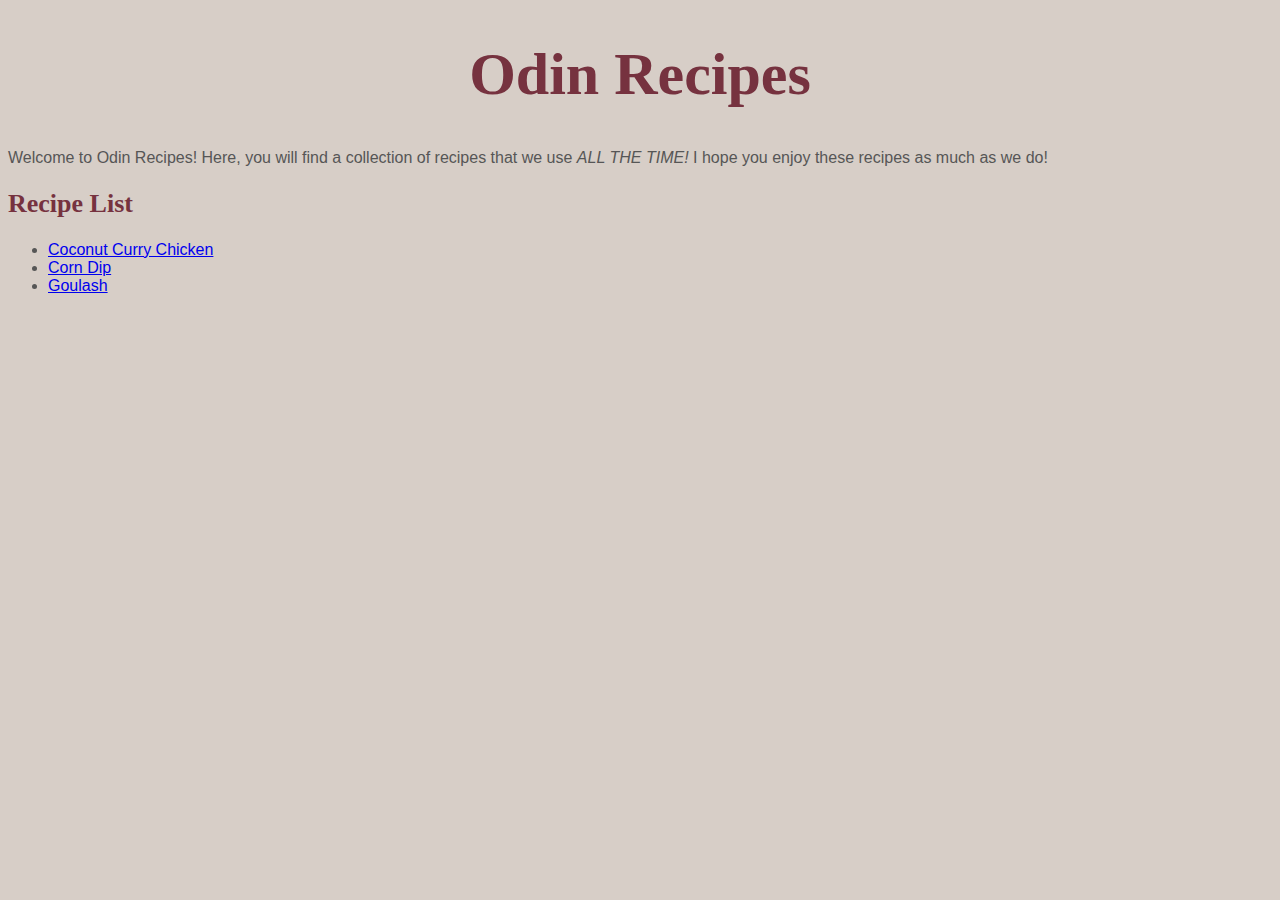
<file: index.html>
<!DOCTYPE html>
<html>
    <head>
        <title>Simple Recipe Website</title>
        <meta charset="UTF-8">
        <link rel="stylesheet" href="style.css">
    </head>
    <body>
        <h1 class="title">Odin Recipes</h1>
        <p>Welcome to Odin Recipes! Here, you will find a collection of recipes that we use <em>ALL THE TIME!</em> I hope you enjoy these recipes as much as we do!</p>
        <h2>Recipe List</h2>
        <ul>
            <li><a href="recipes/coconut-curry-chicken.html">Coconut Curry Chicken</a></li>
            <li><a href="recipes/corn-dip.html">Corn Dip</a></li>
            <li><a href="recipes/goulash.html">Goulash</a></li>
        </ul>
    </body>
</html>
</file>
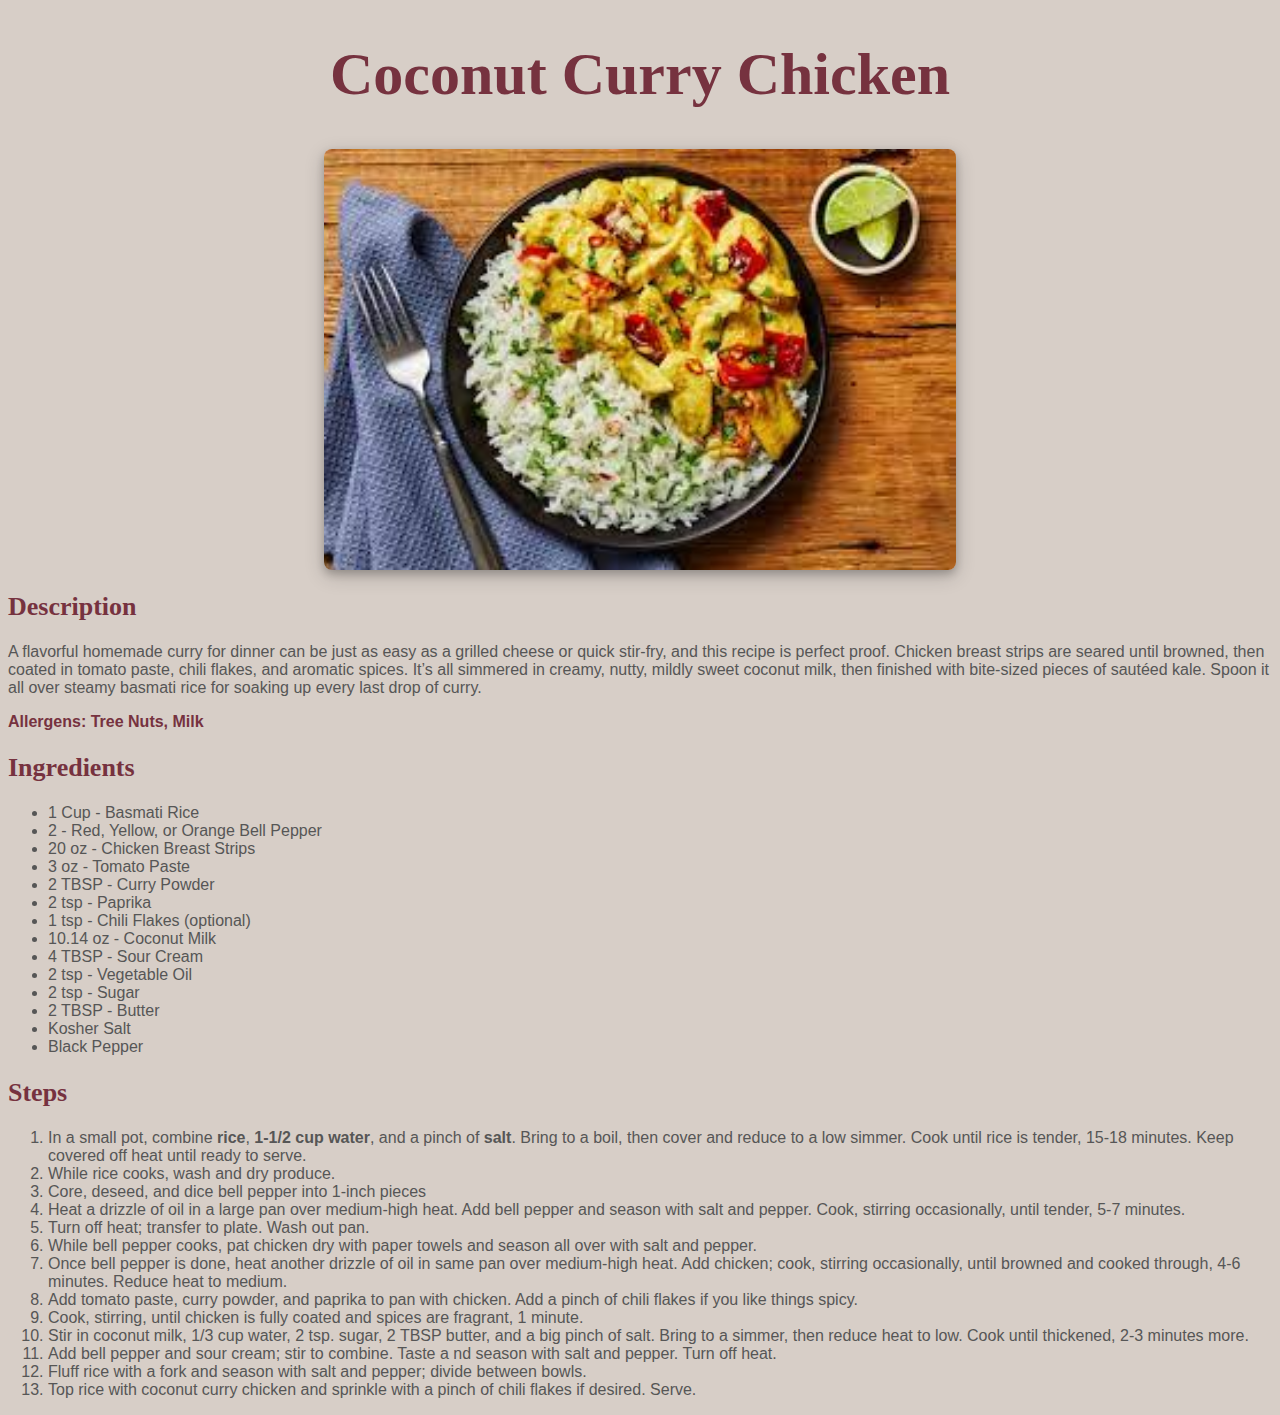
<file: recipes/coconut-curry-chicken.html>
<!DOCTYPE html>
<html>
    <head>
        <title>Coconut Curry Chicken</title>
        <meta charset="UTF-8">
        <link rel="stylesheet" href="../style.css">
    </head>
    <body>
        <h1 class="title">Coconut Curry Chicken</h1>
        <img src="../img/curry.jpg" alt="Coconut Curry Chicken in a bowl" class="center">
        <h2>Description</h2>
        <p>A flavorful homemade curry for dinner can be just as easy as a grilled cheese or quick stir-fry, and this recipe is perfect proof. Chicken breast strips are seared until browned, then coated in tomato paste, chili flakes, and aromatic spices. It’s all simmered in creamy, nutty, mildly sweet coconut milk, then finished with bite-sized pieces of sautéed kale. Spoon it all over steamy basmati rice for soaking up every last drop of curry.</p>
        <p class="allergens"><strong>Allergens:</strong> Tree Nuts, Milk</p>

        <h2>Ingredients</h2>
        <ul>
            <li>1 Cup - Basmati Rice</li>
            <li>2 - Red, Yellow, or Orange Bell Pepper</li>
            <li>20 oz - Chicken Breast Strips</li>
            <li>3 oz - Tomato Paste</li>
            <li>2 TBSP - Curry Powder</li>
            <li>2 tsp - Paprika</li>
            <li>1 tsp - Chili Flakes (optional)</li>
            <li>10.14 oz - Coconut Milk</li>
            <li>4 TBSP - Sour Cream</li>
            <li>2 tsp - Vegetable Oil</li>
            <li>2 tsp - Sugar</li>
            <li>2 TBSP - Butter</li>
            <li>Kosher Salt</li>
            <li>Black Pepper</li>
        </ul>

        <h2>Steps</h2>
        <ol>
            <li>In a small pot, combine <strong>rice</strong>, <strong>1-1/2 cup water</strong>, and a pinch of <strong>salt</strong>. Bring to a boil, then cover and reduce to a low simmer. Cook until rice is tender, 15-18 minutes. Keep covered off heat until ready to serve.</li>
            <li>While rice cooks, wash and dry produce.</li>
            <li>Core, deseed, and dice bell pepper into 1-inch pieces</li>
            <li>Heat a drizzle of oil in a large pan over medium-high heat. Add bell pepper and season with salt and pepper. Cook, stirring occasionally, until tender, 5-7 minutes.</li>
            <li>Turn off heat; transfer to plate. Wash out pan.</li>
            <li>While bell pepper cooks, pat chicken dry with paper towels and season all over with salt and pepper.</li>
            <li>Once bell pepper is done, heat another drizzle of oil in same pan over medium-high heat. Add chicken; cook, stirring occasionally, until browned and cooked through, 4-6 minutes. Reduce heat to medium.</li>
            <li>Add tomato paste, curry powder, and paprika to pan with chicken. Add a pinch of chili flakes if you like things spicy.</li>
            <li>Cook, stirring, until chicken is fully coated and spices are fragrant, 1 minute.</li>
            <li>Stir in coconut milk, 1/3 cup water, 2 tsp. sugar, 2 TBSP butter, and a big pinch of salt. Bring to a simmer, then reduce heat to low. Cook until thickened, 2-3 minutes more.</li>
            <li>Add bell pepper and sour cream; stir to combine. Taste a nd season with salt and pepper. Turn off heat.</li>
            <li>Fluff rice with a fork and season with salt and pepper; divide between bowls.</li>
            <li>Top rice with coconut curry chicken and sprinkle with a pinch of chili flakes if desired. Serve.</li>
        </ol>
    </body>
</html>
</file>
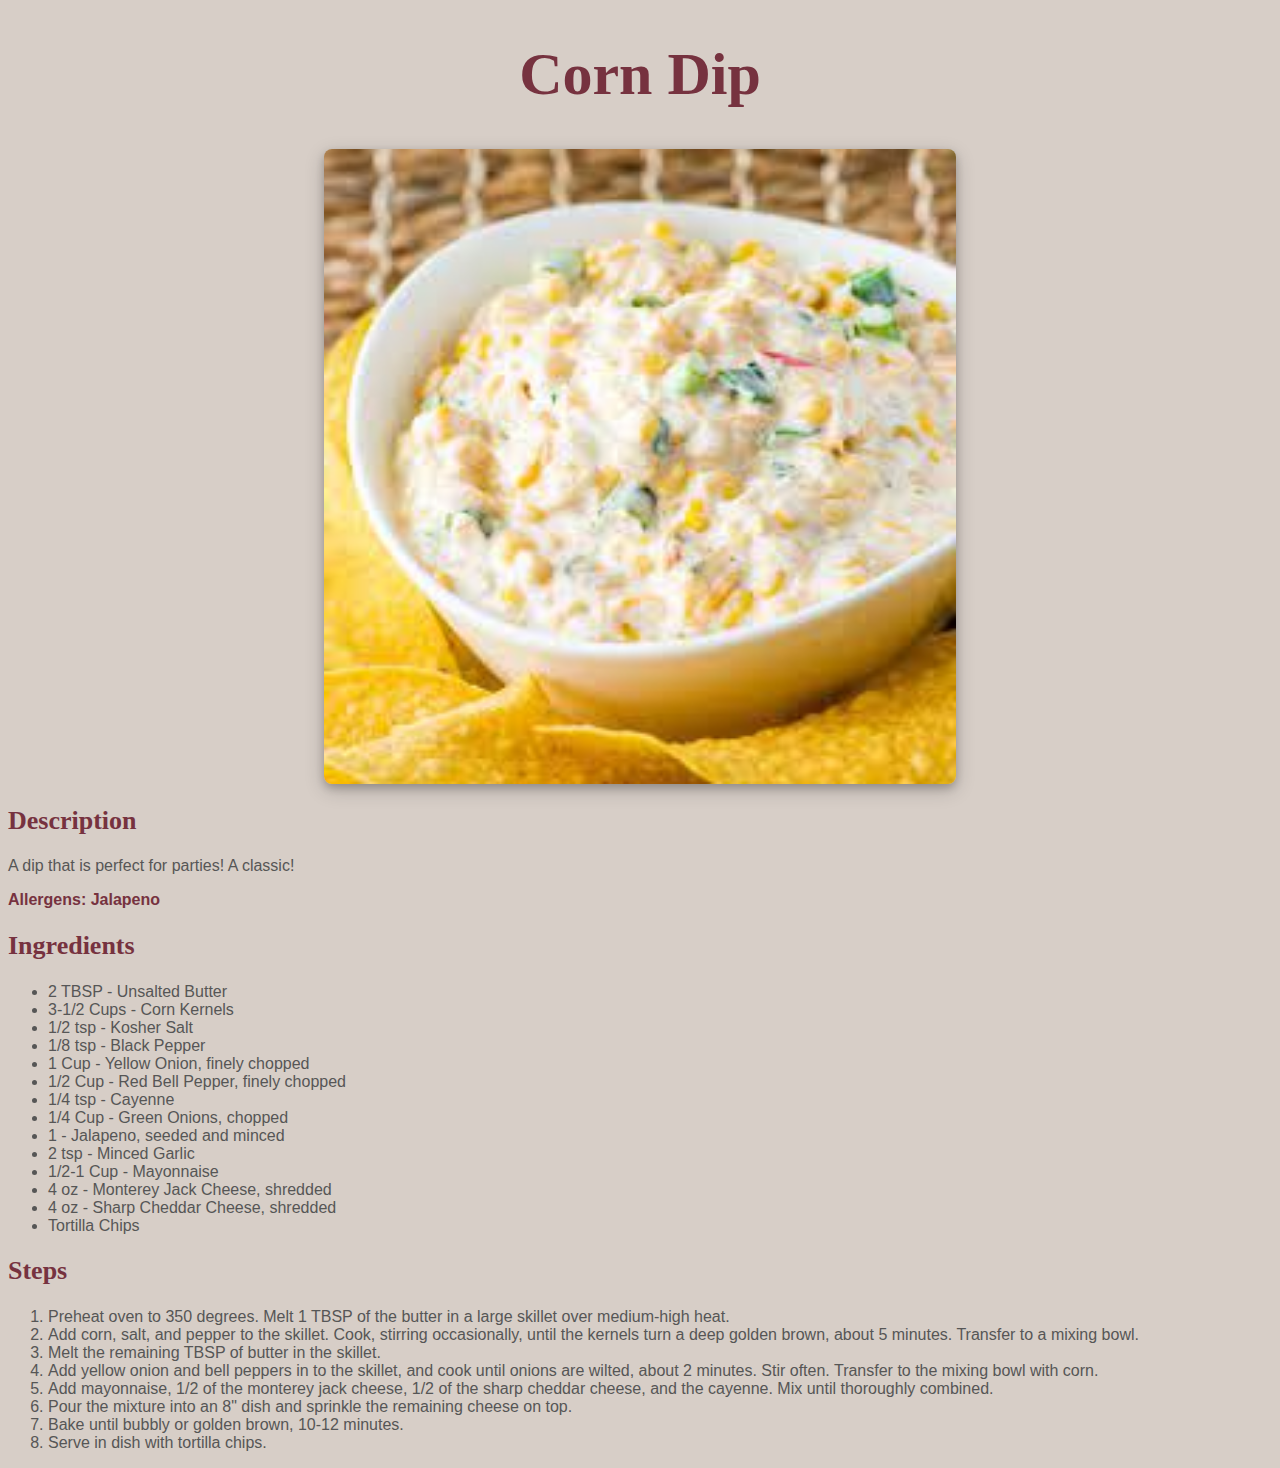
<file: recipes/corn-dip.html>
<!DOCTYPE html>
<html>
    <head>
        <title>Corn Dip</title>
        <meta charset="UTF-8">
        <link rel="stylesheet" href="../style.css">
    </head>
    <body>
        <h1 class="title">Corn Dip</h1>
        <img src="../img/corn-dip.jpg" alt="Corn dip in a bowl" class="center">
        <h2>Description</h2>
        <p>A dip that is perfect for parties! A classic!</p>
        <p class="allergens"><strong>Allergens:</strong> Jalapeno</p>

        <h2>Ingredients</h2>
        <ul>
            <li>2 TBSP - Unsalted Butter</li>
            <li>3-1/2 Cups - Corn Kernels</li>
            <li>1/2 tsp - Kosher Salt</li>
            <li>1/8 tsp - Black Pepper</li>
            <li>1 Cup - Yellow Onion, finely chopped</li>
            <li>1/2 Cup - Red Bell Pepper, finely chopped</li>
            <li>1/4 tsp - Cayenne</li>
            <li>1/4 Cup - Green Onions, chopped</li>
            <li>1 - Jalapeno, seeded and minced</li>
            <li>2 tsp - Minced Garlic</li>
            <li>1/2-1 Cup - Mayonnaise</li>
            <li>4 oz - Monterey Jack Cheese, shredded</li>
            <li>4 oz - Sharp Cheddar Cheese, shredded</li>
            <li>Tortilla Chips</li>
        </ul>

        <h2>Steps</h2>
        <ol>
            <li>Preheat oven to 350 degrees. Melt 1 TBSP of the butter in a large skillet over medium-high heat.</li>
            <li>Add corn, salt, and pepper to the skillet. Cook, stirring occasionally, until the kernels turn a deep golden brown, about 5 minutes. Transfer to a mixing bowl.</li>
            <li>Melt the remaining TBSP of butter in the skillet.</li>
            <li>Add yellow onion and bell peppers in to the skillet, and cook until onions are wilted, about 2 minutes. Stir often. Transfer to the mixing bowl with corn.</li>
            <li>Add mayonnaise, 1/2 of the monterey jack cheese, 1/2 of the sharp cheddar cheese, and the cayenne. Mix until thoroughly combined.</li>
            <li>Pour the mixture into an 8" dish and sprinkle the remaining cheese on top.</li>
            <li>Bake until bubbly or golden brown, 10-12 minutes.</li>
            <li>Serve in dish with tortilla chips.</li>
        </ol>
    </body>
</html>
</file>
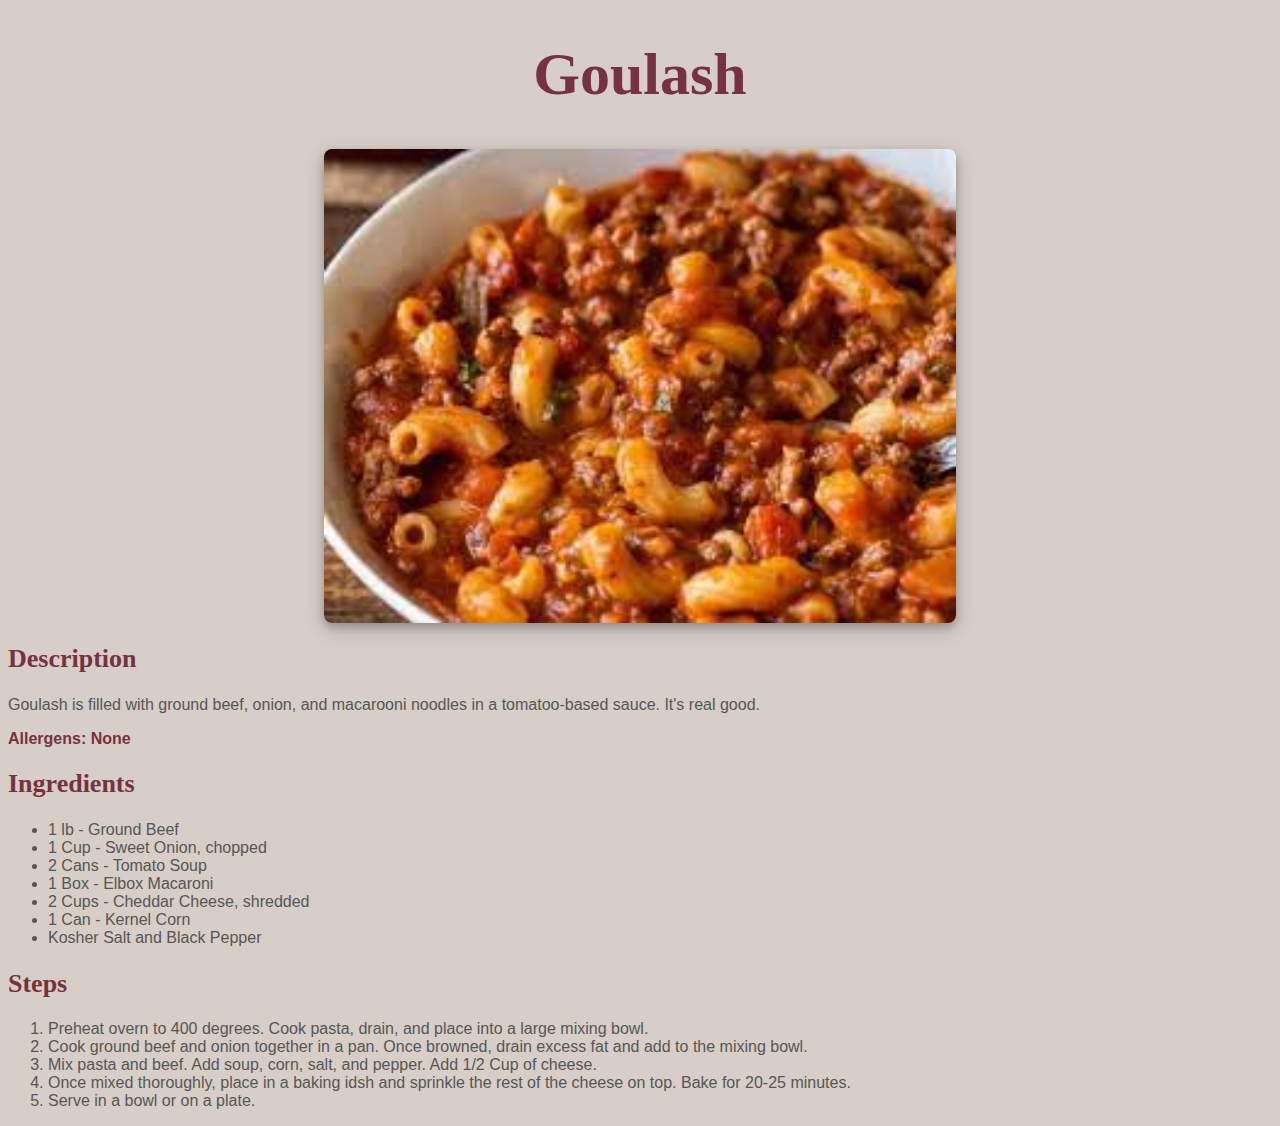
<file: recipes/goulash.html>
<!DOCTYPE html>
<html>
    <head>
        <title>Goulash</title>
        <meta charset="UTF-8">
        <link rel="stylesheet" href="../style.css">
    </head>
    <body>
        <h1 class="title">Goulash</h1>
        <img src="../img/goulash.jpg" alt="Goulash in a bowl" class="center">
        <h2>Description</h2>
        <p>Goulash is filled with ground beef, onion, and macarooni noodles in a tomatoo-based sauce. It's real good.</p>
        <p class="allergens"><strong>Allergens:</strong> None</p>

        <h2>Ingredients</h2>
        <ul>
            <li>1 lb - Ground Beef</li>
            <li>1 Cup - Sweet Onion, chopped</li>
            <li>2 Cans - Tomato Soup</li>
            <li>1 Box - Elbox Macaroni</li>
            <li>2 Cups - Cheddar Cheese, shredded</li>
            <li>1 Can - Kernel Corn</li>
            <li>Kosher Salt and Black Pepper</li>
        </ul>

        <h2>Steps</h2>
        <ol>
            <li>Preheat overn to 400 degrees. Cook pasta, drain, and place into a large mixing bowl.</li>
            <li>Cook ground beef and onion together in a pan. Once browned, drain excess fat and add to the mixing bowl.</li>
            <li>Mix pasta and beef. Add soup, corn, salt, and pepper. Add 1/2 Cup of cheese.</li>
            <li>Once mixed thoroughly, place in a baking idsh and sprinkle the rest of the cheese on top. Bake for 20-25 minutes.</li>
            <li>Serve in a bowl or on a plate.</li>
        </ol>
    </body>
</html>
</file>
<file: style.css>
body {
    background-color: #D7CEC7;
    color: #565656;
    font-family: Verdana, Geneva, Tahoma, sans-serif;
    font-size: 16px;
}
h1,
h2 {
    font-family: Georgia, 'Times New Roman', Times, serif;
    color: #76323F;
}
h1 {
    font-size: 60px;
    font-weight: bold;
    text-align: center;
}
h2 {
    font-size: 26px;
}
img {
    height: auto;
    width: auto;
    border-radius: 8px;
    box-shadow: 0 4px 8px 0 rgba(0, 0, 0, 0.2), 0 6px 20px 0 rgba(0, 0, 0, 0.19);
}
.center {
    display: block;
    margin-left: auto;
    margin-right: auto;
    width: 50%;
}
.allergens {
    font-weight: bold;
    color: #76323F;
}
</file>
